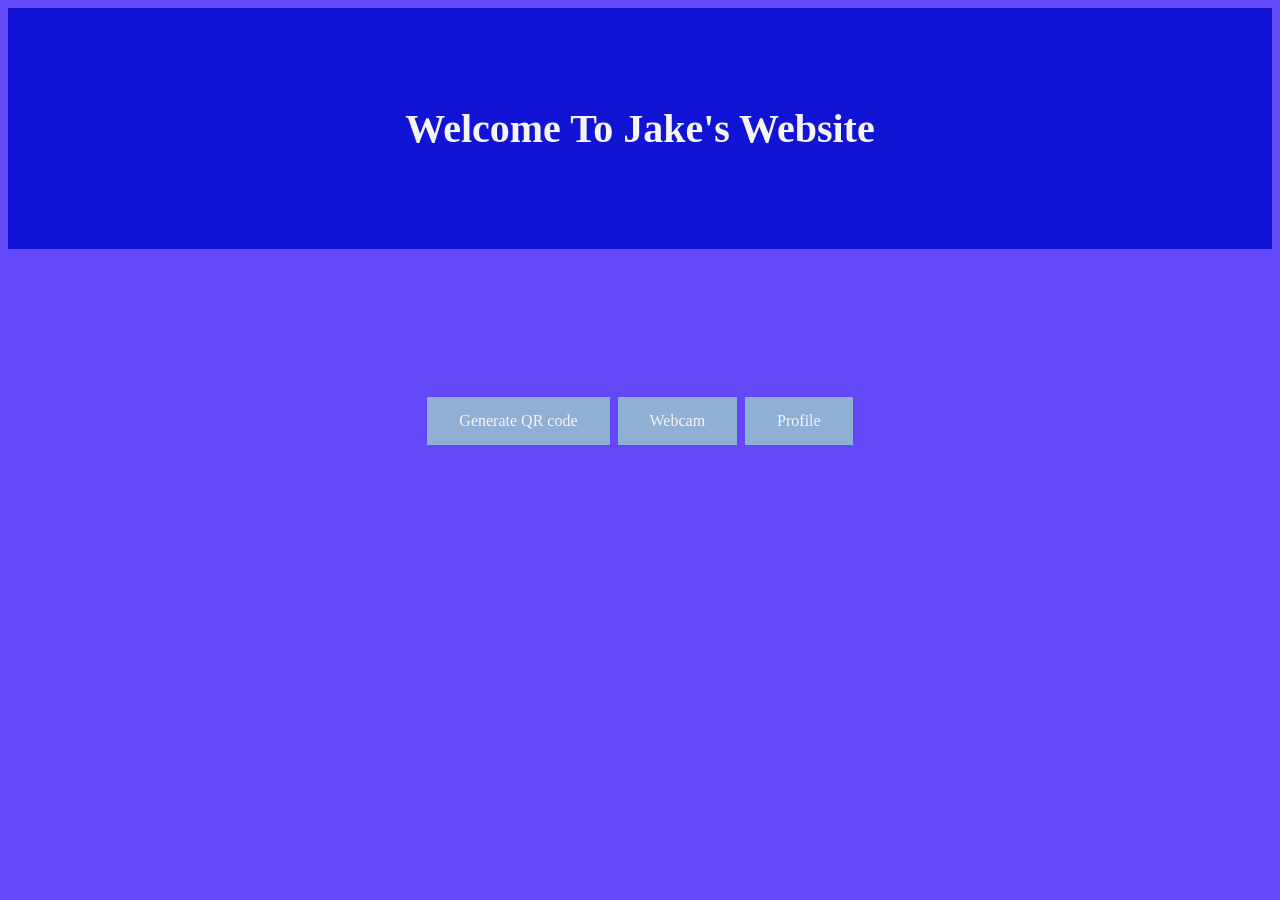
<file: index.html>
<!DOCTYPE html>
<html>
<head>
  <title>Periodical Exam</title>
  <meta charset="UTF-8">
  <meta name="viewport" content="width=device-width, initial-scale=1">
</head>
  <body style="background-color:#6248f7">
    <div class="header">
      <h1>Welcome To Jake's Website</h1>
    </div>
    <br>
    <br>
    <br>
    <br>
    <br>
    <br>
    <br>
    <br>
    <center>
    <div id="btn1">
      <a href="qrcode.html" class="button">Generate QR code</a>
      <a href="webcam.html" class="button">Webcam</a>
      <a href="profile.html" class="button">Profile</a>
    </div>
    </center>
  </body>
<style>
.header {
  padding: 70px;
  text-align: center;
  background: 	#1114d4;
  color: whitesmoke;
}
.header h1 {
  font-size: 40px;
}
.button{
  background-color: 	#8fafd4;
  border: none;
  color: whitesmoke;
  padding: 15px 32px;
  text-align: center;
  text-decoration: none;
  display: inline-block;
  font-size: 16px;
  margin: 4px 2px;
  cursor: pointer;
}
</style>
</html>
</file>
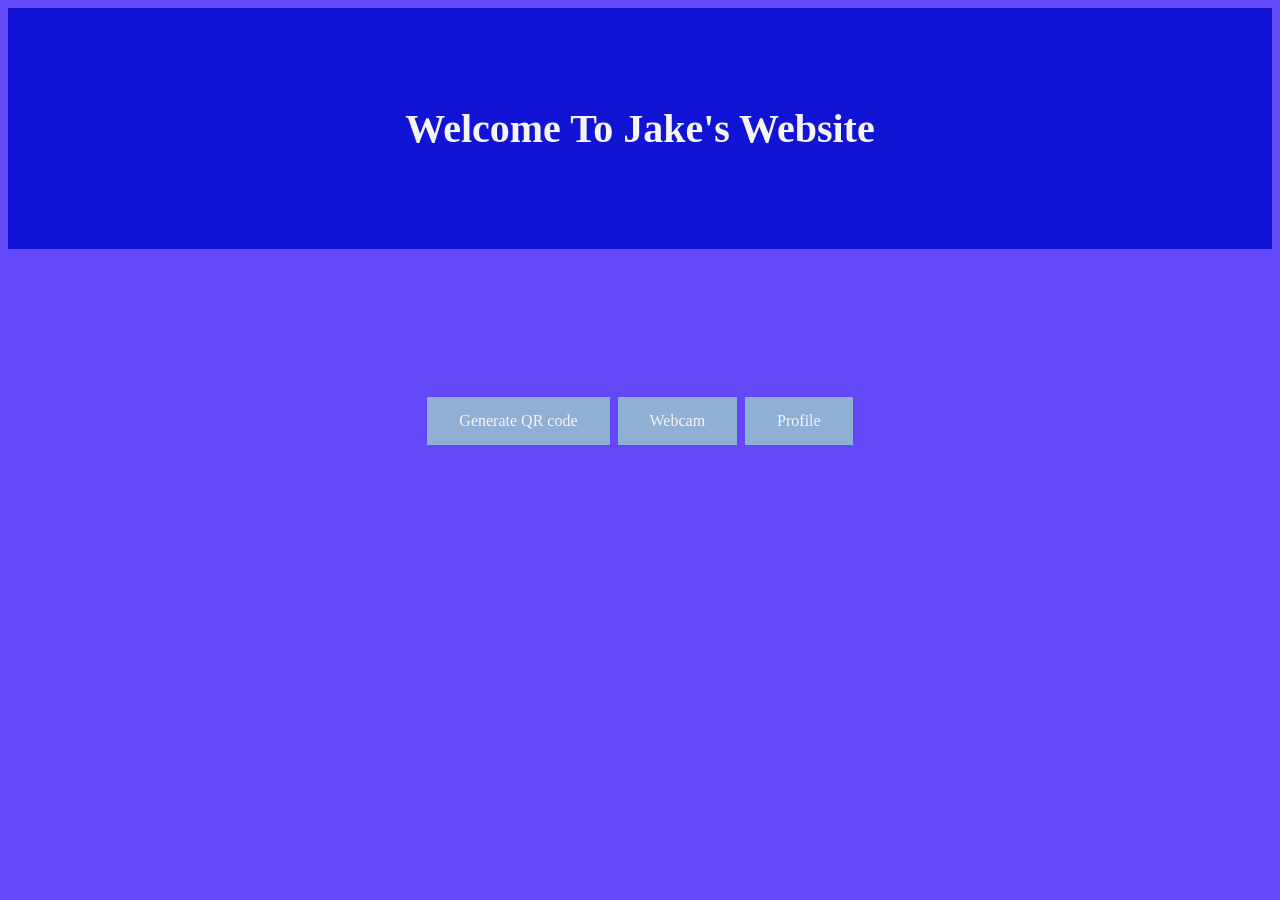
<file: homepage.html>
<!DOCTYPE html>
<html>
<head>
  <title>Periodical Exam</title>
  <meta charset="UTF-8">
  <meta name="viewport" content="width=device-width, initial-scale=1">
</head>
  <body style="background-color:#6248f7">
    <div class="header">
      <h1>Welcome To Jake's Website</h1>
    </div>
    <br>
    <br>
    <br>
    <br>
    <br>
    <br>
    <br>
    <br>
    <center>
    <div id="btn1">
      <a href="QRCode.html" class="button">Generate QR code</a>
      <a href="webcam.html" class="button">Webcam</a>
      <a href="profile.html" class="button">Profile</a>
    </div>
    </center>
  </body>
<style>
.header {
  padding: 70px;
  text-align: center;
  background: 	#1114d4;
  color: whitesmoke;
}
.header h1 {
  font-size: 40px;
}
.button{
  background-color: 	#8fafd4;
  border: none;
  color: whitesmoke;
  padding: 15px 32px;
  text-align: center;
  text-decoration: none;
  display: inline-block;
  font-size: 16px;
  margin: 4px 2px;
  cursor: pointer;
}
</style>
</html>
</file>
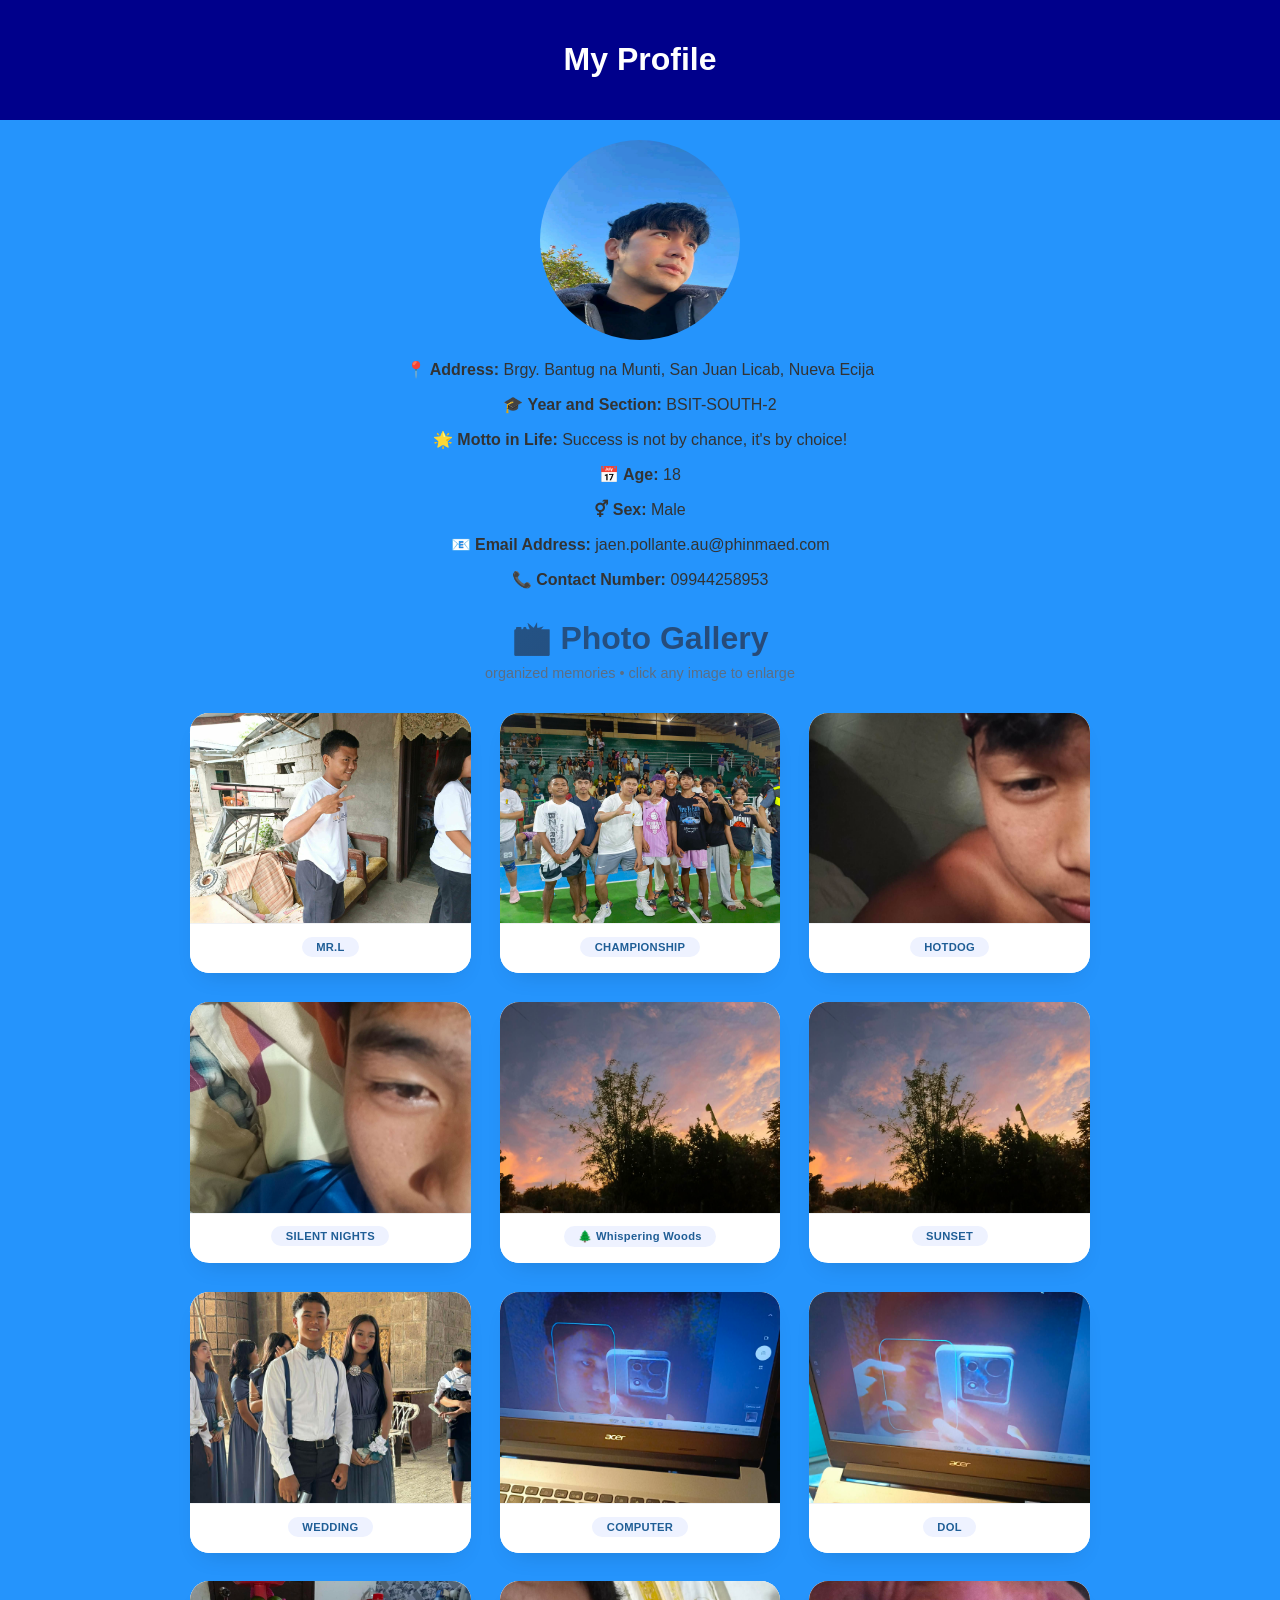
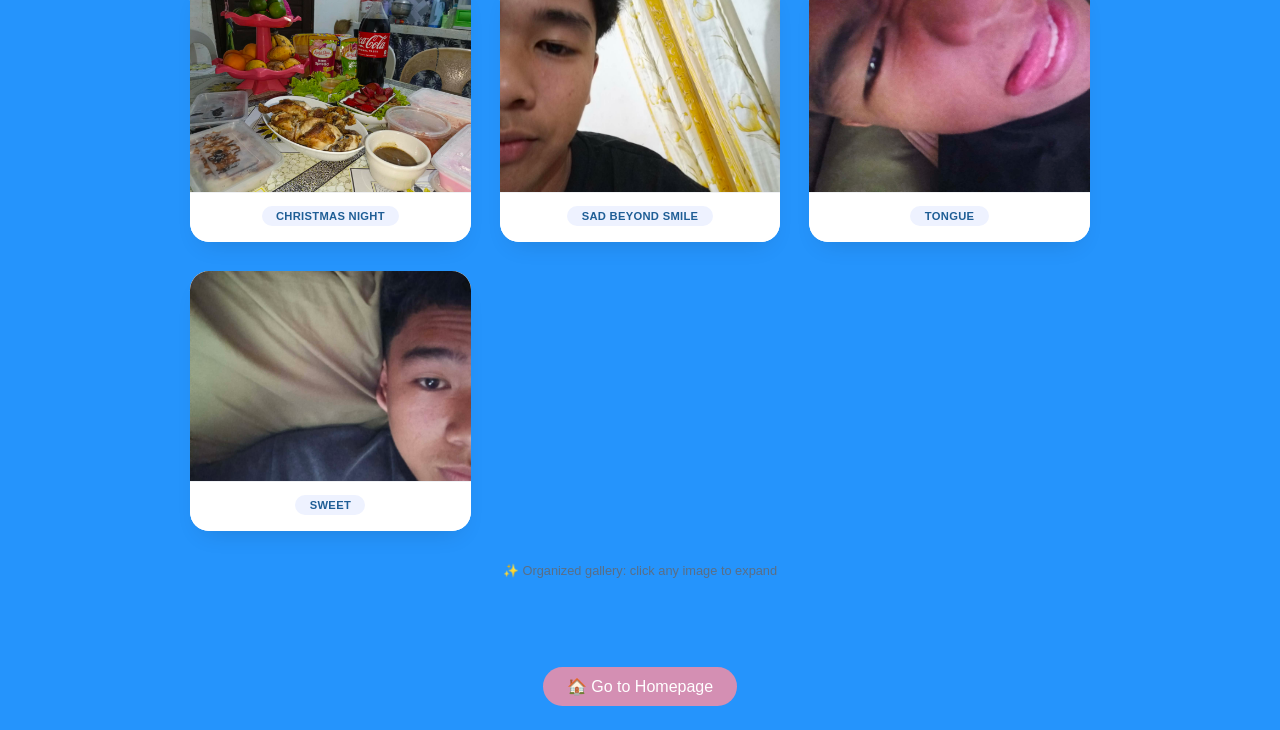
<file: profile.html>
<!DOCTYPE html>
<html lang="en">
<head>
  <meta charset="UTF-8">
  <meta name="viewport" content="width=device-width, initial-scale=1.0, user-scalable=yes">
  <title>My Profile | Gallery Showcase</title>
  <link rel="stylesheet" href="style.css">
  <style>
    /* ===== ADDITIONAL & OVERRIDE STYLES FOR ORGANIZED GALLERY ===== */
    /* Fixing the critical gallery-img width issue from original CSS (width: 300px% was broken) */
    /* Also improving overall gallery organization and responsiveness */

    .gallery {
      display: grid;
      grid-template-columns: repeat(auto-fill, minmax(260px, 1fr));
      gap: 1.8rem;
      margin: 2rem 0;
    }

    /* Complete gallery card redesign for better organization */
    .gallery-item {
      background: white;
      border-radius: 1.2rem;
      overflow: hidden;
      box-shadow: 0 12px 24px -12px rgba(0, 0, 0, 0.15);
      transition: all 0.3s cubic-bezier(0.2, 0, 0, 1);
      cursor: pointer;
      display: flex;
      flex-direction: column;
    }

    .gallery-item:hover {
      transform: translateY(-6px);
      box-shadow: 0 20px 30px -12px rgba(0, 0, 0, 0.25);
    }

    /* Fixed aspect ratio wrapper - solves uneven image sizes */
    .img-wrapper {
      width: 100%;
      padding-top: 75%; /* 4:3 consistent aspect ratio */
      position: relative;
      background: #eef2f7;
      overflow: hidden;
    }

    /* Fix for the CSS error: width: 300px% is removed, replaced with proper sizing */
    .gallery-img {
      position: absolute;
      top: 0;
      left: 0;
      width: 100% !important;
      height: 100% !important;
      object-fit: cover;
      border-radius: 0;
      transition: transform 0.4s ease;
      box-shadow: none;
    }

    .gallery-item:hover .gallery-img {
      transform: scale(1.05);
    }

    /* Caption for each image - adds context & organization */
    .image-caption {
      padding: 0.8rem 0.8rem 1rem;
      background: white;
      text-align: center;
      font-weight: 500;
      color: #1e2a3e;
      font-size: 0.85rem;
      border-top: 1px solid #f0f2f5;
    }

    .image-caption span {
      display: inline-block;
      background: #eef2ff;
      padding: 0.25rem 0.9rem;
      border-radius: 30px;
      font-size: 0.7rem;
      font-weight: 600;
      letter-spacing: 0.3px;
      color: #1f5e96;
    }

    /* Lightbox overlay for better UX */
    .lightbox {
      display: none;
      position: fixed;
      top: 0;
      left: 0;
      width: 100%;
      height: 100%;
      background: rgba(0, 0, 0, 0.92);
      z-index: 1100;
      justify-content: center;
      align-items: center;
      cursor: pointer;
      backdrop-filter: blur(6px);
    }
    .lightbox-img {
      max-width: 85%;
      max-height: 85%;
      border-radius: 1.2rem;
      box-shadow: 0 25px 40px rgba(0,0,0,0.4);
      border: 3px solid rgba(255,255,240,0.2);
    }
    .close-lightbox {
      position: absolute;
      top: 25px;
      right: 35px;
      font-size: 2.5rem;
      color: white;
      font-weight: bold;
      cursor: pointer;
      background: rgba(0,0,0,0.5);
      width: 48px;
      height: 48px;
      display: flex;
      align-items: center;
      justify-content: center;
      border-radius: 50%;
      transition: all 0.2s;
    }
    .close-lightbox:hover {
      background: #c5283e;
      transform: scale(1.05);
    }

    /* Additional polish for gallery heading and profile consistency */
    .gallery-heading {
      text-align: center;
      font-size: 2rem;
      margin-top: 1rem;
      margin-bottom: 0.5rem;
      font-weight: 700;
      background: linear-gradient(135deg, #1f5e96, #2c3e66);
      background-clip: text;
      -webkit-background-clip: text;
      color: transparent;
    }

    .gallery-sub {
      text-align: center;
      color: #5a6e85;
      margin-bottom: 2rem;
      font-size: 0.9rem;
    }

    /* responsive grid for mobile */
    @media (max-width: 640px) {
      .gallery {
        grid-template-columns: repeat(auto-fill, minmax(160px, 1fr));
        gap: 1rem;
      }
      .image-caption span {
        font-size: 0.65rem;
      }
      .gallery-heading {
        font-size: 1.6rem;
      }
    }

    /* keep original button styles but ensure consistency */
    .button {
      background-color: #d48fb3;
      border: none;
      color: #fff;
      padding: 10px 24px;
      text-decoration: none;
      font-size: 1rem;
      cursor: pointer;
      border-radius: 40px;
      transition: all 0.2s ease;
      display: inline-block;
    }
    .button:hover {
      background-color: #b45583;
      transform: scale(1.02);
    }
    .footer {
      text-align: center;
      margin-top: 2rem;
      padding: 1.5rem;
    }
    .details p {
      word-break: break-word;
    }
  </style>
</head>
<body>
  <header class="header">
    <h1>My Profile</h1>
  </header>

  <div class="container">
    <section class="profile-info">
      <!-- Using placeholder image since picture/dp.jpg may not exist; but keeps structure -->
      <img src="picture/dp.jpg" alt="Profile Photo" class="profile-photo" onerror="this.src='https://via.placeholder.com/200x200?text=Photo+Not+Found'; this.onerror=null;">
      <div class="details">
        <p><strong>📍 Address:</strong> Brgy. Bantug na Munti, San Juan Licab, Nueva Ecija</p>
        <p><strong>🎓 Year and Section:</strong> BSIT-SOUTH-2</p>
        <p><strong>🌟 Motto in Life:</strong> Success is not by chance, it's by choice!</p>
        <p><strong>📅 Age:</strong> 18</p>
        <p><strong>⚥ Sex:</strong> Male</p>
        <p><strong>📧 Email Address:</strong> jaen.pollante.au@phinmaed.com</p>
        <p><strong>📞 Contact Number:</strong> 09944258953</p>
      </div>
    </section>

    <!-- REORGANIZED GALLERY SECTION: NO CATEGORIES - Clean organized grid -->
    <h2 class="gallery-heading">📸 Photo Gallery</h2>
    <div class="gallery-sub">organized memories • click any image to enlarge</div>

    <!-- Gallery Grid - Clean grid without category filters -->
    <div class="gallery" id="galleryGrid">
      <!-- Gallery items without data-category attributes -->
      <div class="gallery-item">
        <div class="img-wrapper">
          <img src="picture/1.jpg" class="gallery-img" alt="Mountain view" loading="lazy" onerror="this.src='https://picsum.photos/id/104/400/300?grayscale'; this.onerror=null;">
        </div>
        <div class="image-caption"><span>MR.L</span></div>
      </div>
      <div class="gallery-item">
        <div class="img-wrapper">
          <img src="picture/2.jpg" class="gallery-img" alt="City skyline" loading="lazy" onerror="this.src='https://picsum.photos/id/96/400/300'; this.onerror=null;">
        </div>
        <div class="image-caption"><span>CHAMPIONSHIP</span></div>
      </div>
      <div class="gallery-item">
        <div class="img-wrapper">
          <img src="picture/3.jpg" class="gallery-img" alt="Portrait study" loading="lazy" onerror="this.src='https://picsum.photos/id/64/400/300'; this.onerror=null;">
        </div>
        <div class="image-caption"><span>HOTDOG</span></div>
      </div>
      <div class="gallery-item">
        <div class="img-wrapper">
          <img src="picture/4.jpg" class="gallery-img" alt="Forest trail" loading="lazy" onerror="this.src='https://picsum.photos/id/15/400/300'; this.onerror=null;">
        </div>
        <div class="image-caption"><span>SILENT NIGHTS</span></div>
      </div>
      <div class="gallery-item">
        <div class="img-wrapper">
          <img src="picture/5.jpg" class="gallery-img" alt="Neon street" loading="lazy" onerror="this.src='https://picsum.photos/id/91/400/300'; this.onerror=null;">
        </div>
        <div class="image-caption"><span>🌲 Whispering Woods</span></div>
      </div>
      <div class="gallery-item">
        <div class="img-wrapper">
          <img src="picture/6.jpg" class="gallery-img" alt="Creative portrait" loading="lazy" onerror="this.src='https://picsum.photos/id/169/400/300'; this.onerror=null;">
        </div>
        <div class="image-caption"><span>SUNSET</span></div>
      </div>
      <div class="gallery-item">
        <div class="img-wrapper">
          <img src="picture/7.jpg" class="gallery-img" alt="Abstract art" loading="lazy" onerror="this.src='https://picsum.photos/id/20/400/300'; this.onerror=null;">
        </div>
        <div class="image-caption"><span>WEDDING</span></div>
      </div>
      <div class="gallery-item">
        <div class="img-wrapper">
          <img src="picture/8.jpg" class="gallery-img" alt="Coastal view" loading="lazy" onerror="this.src='https://picsum.photos/id/29/400/300'; this.onerror=null;">
        </div>
        <div class="image-caption"><span>COMPUTER</span></div>
      </div>
      <div class="gallery-item">
        <div class="img-wrapper">
          <img src="picture/9.jpg" class="gallery-img" alt="Street photography" loading="lazy" onerror="this.src='https://picsum.photos/id/106/400/300'; this.onerror=null;">
        </div>
        <div class="image-caption"><span>DOL</span></div>
      </div>
      <div class="gallery-item">
        <div class="img-wrapper">
          <img src="picture/10.jpg" class="gallery-img" alt="Artistic blur" loading="lazy" onerror="this.src='https://picsum.photos/id/119/400/300'; this.onerror=null;">
        </div>
        <div class="image-caption"><span>CHRISTMAS NIGHT</span></div>
      </div>
      <div class="gallery-item">
        <div class="img-wrapper">
          <img src="picture/11.jpg" class="gallery-img" alt="Lifestyle portrait" loading="lazy" onerror="this.src='https://picsum.photos/id/26/400/300'; this.onerror=null;">
        </div>
        <div class="image-caption"><span>SAD BEYOND SMILE</span></div>
      </div>
      <div class="gallery-item">
        <div class="img-wrapper">
          <img src="picture/12.jpg" class="gallery-img" alt="Misty hills" loading="lazy" onerror="this.src='https://picsum.photos/id/95/400/300'; this.onerror=null;">
        </div>
        <div class="image-caption"><span>TONGUE</span></div>
      </div>
      <div class="gallery-item">
        <div class="img-wrapper">
          <img src="picture/13.jpg" class="gallery-img" alt="Architecture detail" loading="lazy" onerror="this.src='https://picsum.photos/id/108/400/300'; this.onerror=null;">
        </div>
        <div class="image-caption"><span>SWEET</span></div>
      </div>
    </div>
    
    <p style="text-align: center; font-size: 0.8rem; color: #5a6e85; margin-top: 0.2rem;">✨ Organized gallery: click any image to expand</p>
  </div>

  <footer class="footer">
    <a href="index.html" class="button">🏠 Go to Homepage</a>
  </footer>

  <!-- Lightbox component for image enlargement -->
  <div id="lightbox" class="lightbox">
    <span class="close-lightbox">&times;</span>
    <img class="lightbox-img" id="lightboxImg" alt="Expanded view">
  </div>

  <script>
    (function() {
      // ---------- GALLERY LOGIC (NO CATEGORIES) ----------
      // 1. Fix all gallery images to avoid original CSS bug (width: 300px%)
      const allImages = document.querySelectorAll('.gallery-img');
      allImages.forEach(img => {
        img.style.width = '100%';
        img.style.height = '100%';
        img.style.objectFit = 'cover';
        img.style.borderRadius = '0';
      });

      // 2. LIGHTBOX SYSTEM
      const lightbox = document.getElementById('lightbox');
      const lightboxImgElem = document.getElementById('lightboxImg');
      const closeBtn = document.querySelector('.close-lightbox');
      
      function openLightbox(imageSrc) {
        if (lightboxImgElem) {
          lightboxImgElem.src = imageSrc;
          lightbox.style.display = 'flex';
        }
      }
      
      function closeLightbox() {
        lightbox.style.display = 'none';
        if (lightboxImgElem) lightboxImgElem.src = '';
      }
      
      if (closeBtn) closeBtn.addEventListener('click', closeLightbox);
      if (lightbox) {
        lightbox.addEventListener('click', (e) => {
          if (e.target === lightbox) closeLightbox();
        });
      }
      
      // Attach click to each gallery item (full card triggers lightbox)
      const galleryItems = document.querySelectorAll('.gallery-item');
      galleryItems.forEach(item => {
        item.addEventListener('click', (e) => {
          const imgInside = item.querySelector('.gallery-img');
          if (imgInside && imgInside.src) {
            openLightbox(imgInside.src);
          }
        });
      });
      
      // 3. Add nice fade animation keyframes dynamically
      const styleSheet = document.createElement('style');
      styleSheet.textContent = `
        @keyframes fadeScale {
          0% { opacity: 0; transform: scale(0.96); }
          100% { opacity: 1; transform: scale(1); }
        }
        .gallery-item {
          animation: fadeScale 0.35s ease backwards;
        }
        /* Additional fix for any weird legacy width */
        .gallery-img {
          width: 100% !important;
          height: 100% !important;
          object-fit: cover !important;
        }
      `;
      document.head.appendChild(styleSheet);
      
      // 4. Fallback for missing images
      const allActualImgs = document.querySelectorAll('.gallery-img');
      allActualImgs.forEach(img => {
        img.addEventListener('error', function() {
          if (!this.dataset.fallbackAttempted) {
            this.dataset.fallbackAttempted = true;
            // Use random beautiful placeholder images
            const placeholders = [
              'https://picsum.photos/id/104/500/400',
              'https://picsum.photos/id/96/500/400', 
              'https://picsum.photos/id/64/500/400',
              'https://picsum.photos/id/15/500/400',
              'https://picsum.photos/id/91/500/400',
              'https://picsum.photos/id/169/500/400',
              'https://picsum.photos/id/29/500/400',
              'https://picsum.photos/id/106/500/400'
            ];
            const randomIndex = Math.floor(Math.random() * placeholders.length);
            this.src = placeholders[randomIndex];
          }
        });
      });
      
      // 5. Ensure profile photo fallback if dp.jpg missing
      const profileImg = document.querySelector('.profile-photo');
      if (profileImg) {
        profileImg.addEventListener('error', function() {
          this.src = 'https://via.placeholder.com/200x200?text=Profile+Photo';
        });
      }
      
      console.log('✅ Gallery reorganized: clean grid, uniform aspect ratio, lightbox integrated (no categories)');
    })();
  </script>
</body>
</html>
</file>
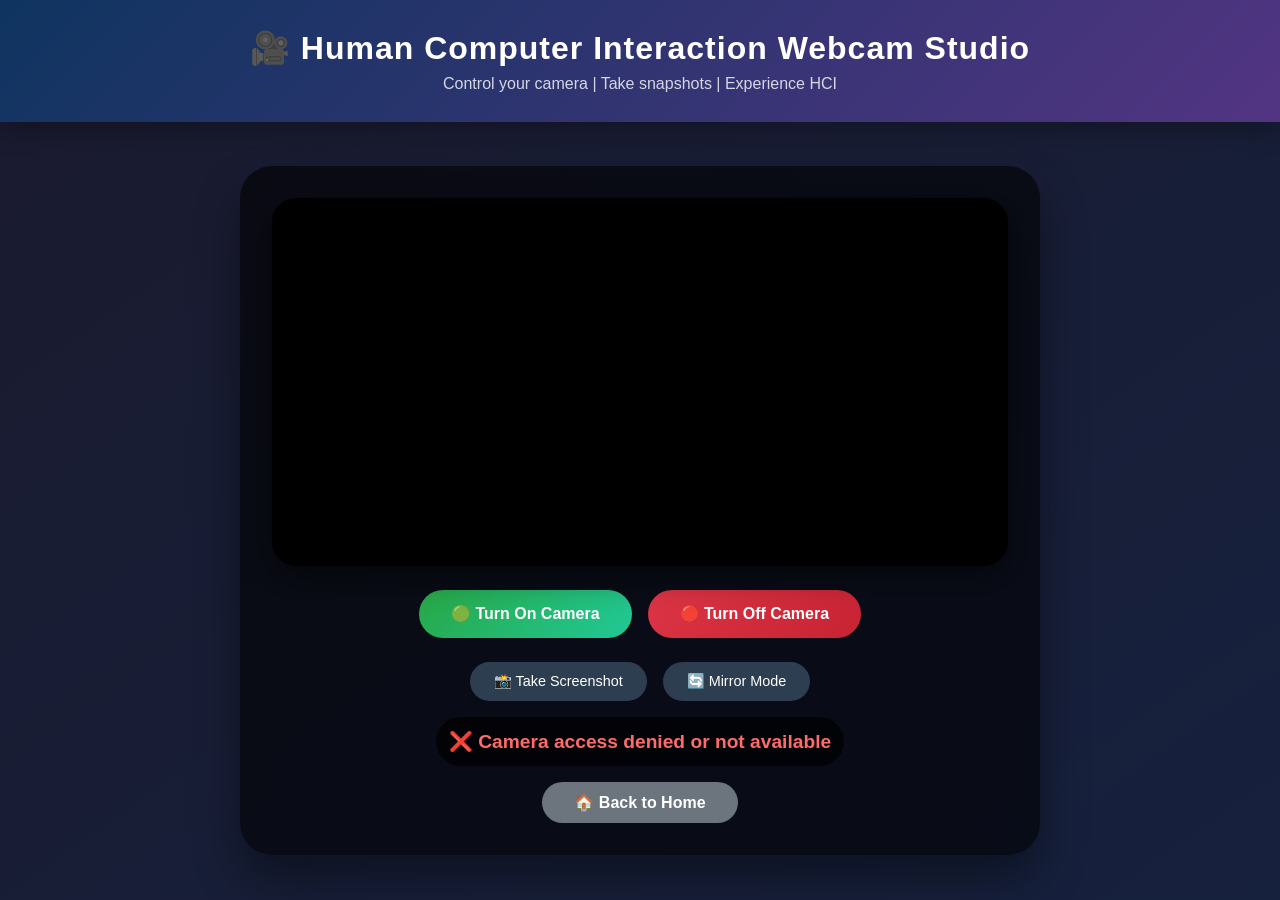
<file: webcam.html>
<!DOCTYPE html>
<html lang="en">
<head>
  <title>Webcam Studio | Human Computer Interaction</title>
  <meta charset="UTF-8">
  <meta name="viewport" content="width=device-width, initial-scale=1, user-scalable=yes">
  <style>
    * {
      margin: 0;
      padding: 0;
      box-sizing: border-box;
    }

    body {
      font-family: 'Segoe UI', 'Poppins', cursive, sans-serif;
      background: linear-gradient(145deg, #1a1a2e, #16213e);
      min-height: 100vh;
      display: flex;
      flex-direction: column;
    }

    /* Header */
    .header {
      background: linear-gradient(135deg, #0f3460, #533483);
      padding: 1.8rem;
      text-align: center;
      box-shadow: 0 8px 25px rgba(0,0,0,0.3);
    }

    .header h2 {
      font-size: 2rem;
      color: white;
      letter-spacing: 1px;
    }

    .header p {
      color: rgba(255,255,255,0.8);
      margin-top: 0.5rem;
    }

    /* Main Container */
    .container {
      flex: 1;
      display: flex;
      justify-content: center;
      align-items: center;
      padding: 2rem;
    }

    .webcam-panel {
      background: rgba(0, 0, 0, 0.6);
      backdrop-filter: blur(10px);
      border-radius: 2rem;
      padding: 2rem;
      box-shadow: 0 25px 45px rgba(0,0,0,0.4);
      max-width: 800px;
      width: 100%;
    }

    /* Video Container */
    .video-container {
      background: #000;
      border-radius: 1.5rem;
      overflow: hidden;
      position: relative;
      box-shadow: 0 10px 30px rgba(0,0,0,0.5);
      margin-bottom: 1.5rem;
    }

    #webcam {
      width: 100%;
      height: auto;
      display: block;
      transform: scaleX(1);
      transition: transform 0.2s;
    }

    /* Controls */
    .controls {
      display: flex;
      gap: 1rem;
      justify-content: center;
      flex-wrap: wrap;
      margin-bottom: 1.5rem;
    }

    .cam-btn {
      background: linear-gradient(135deg, #667eea, #764ba2);
      border: none;
      color: white;
      padding: 0.9rem 2rem;
      font-size: 1rem;
      font-weight: 600;
      border-radius: 3rem;
      cursor: pointer;
      transition: all 0.3s ease;
      display: inline-flex;
      align-items: center;
      gap: 0.6rem;
      font-family: inherit;
    }

    .cam-btn-off {
      background: linear-gradient(135deg, #dc3545, #c82333);
    }

    .cam-btn-on {
      background: linear-gradient(135deg, #28a745, #20c997);
    }

    .cam-btn:hover {
      transform: translateY(-3px);
      filter: brightness(1.05);
      box-shadow: 0 8px 20px rgba(0,0,0,0.3);
    }

    .cam-btn:active {
      transform: translateY(0);
    }

    /* Status Message */
    .status-msg {
      text-align: center;
      margin: 1rem 0;
    }

    #webcamoff {
      font-size: 1.2rem;
      font-weight: 600;
      padding: 0.8rem;
      border-radius: 2rem;
      background: rgba(0,0,0,0.7);
      color: #ffc107;
      display: inline-block;
      width: auto;
    }

    /* Action Buttons (Screenshot & Mirror) */
    .action-controls {
      display: flex;
      gap: 1rem;
      justify-content: center;
      flex-wrap: wrap;
      margin: 1rem 0;
    }

    .action-btn {
      background: #2c3e50;
      border: none;
      color: white;
      padding: 0.7rem 1.5rem;
      border-radius: 2rem;
      cursor: pointer;
      font-size: 0.9rem;
      transition: all 0.2s;
    }

    .action-btn:hover {
      background: #34495e;
      transform: scale(1.02);
    }

    /* Screenshot Preview */
    .screenshot-preview {
      margin-top: 1rem;
      text-align: center;
      display: none;
    }

    .screenshot-preview img {
      max-width: 100%;
      border-radius: 1rem;
      box-shadow: 0 5px 15px rgba(0,0,0,0.3);
      margin-top: 0.5rem;
    }

    /* Home Button */
    .home-link {
      text-align: center;
      margin-top: 1rem;
    }

    .home-btn {
      display: inline-block;
      background: #6c757d;
      color: white;
      text-decoration: none;
      padding: 0.7rem 2rem;
      border-radius: 2rem;
      font-weight: 600;
      transition: all 0.3s;
    }

    .home-btn:hover {
      background: #5a6268;
      transform: translateY(-2px);
    }

    /* Responsive */
    @media (max-width: 640px) {
      .webcam-panel { padding: 1rem; }
      .cam-btn { padding: 0.6rem 1.2rem; font-size: 0.85rem; }
      .header h2 { font-size: 1.4rem; }
    }
  </style>
</head>
<body>
  <div class="header">
    <h2>🎥 Human Computer Interaction Webcam Studio</h2>
    <p>Control your camera | Take snapshots | Experience HCI</p>
  </div>

  <div class="container">
    <div class="webcam-panel">
      <div class="video-container">
        <video id="webcam" width="100%" height="auto" autoplay playsinline muted></video>
      </div>

      <div class="controls">
        <button class="cam-btn cam-btn-on" onclick="turnOn()">
          🟢 Turn On Camera
        </button>
        <button class="cam-btn cam-btn-off" onclick="turnOff()">
          🔴 Turn Off Camera
        </button>
      </div>

      <div class="action-controls">
        <button class="action-btn" onclick="takeScreenshot()">
          📸 Take Screenshot
        </button>
        <button class="action-btn" onclick="toggleMirror()">
          🔄 Mirror Mode
        </button>
      </div>

      <div class="status-msg">
        <h1 id="webcamoff"></h1>
      </div>

      <div class="screenshot-preview" id="screenshotPreview">
        <p style="color:white;">📸 Last captured:</p>
        <img id="screenshotImg" alt="Screenshot preview">
      </div>

      <div class="home-link">
        <a href="index.html" class="home-btn">🏠 Back to Home</a>
      </div>
    </div>
  </div>

  <script>
    let webcamStream = null;
    let isMirrored = false;
    const videoElement = document.getElementById('webcam');

    async function initWebcam() {
      if (navigator.mediaDevices && navigator.mediaDevices.getUserMedia) {
        try {
          const stream = await navigator.mediaDevices.getUserMedia({ 
            video: { 
              width: { ideal: 1280 },
              height: { ideal: 720 },
              facingMode: "user"
            } 
          });
          
          if (webcamStream) {
            turnOff();
          }
          
          webcamStream = stream;
          videoElement.srcObject = stream;
          await videoElement.play();
          
          document.getElementById('webcamoff').innerHTML = '';
          console.log('✅ Webcam initialized successfully');
          
          // Reset mirror effect if needed
          applyMirrorEffect();
          
        } catch (error) {
          console.error('Camera access error:', error);
          document.getElementById('webcamoff').innerHTML = '❌ Camera access denied or not available';
          document.getElementById('webcamoff').style.color = '#ff6b6b';
        }
      } else {
        document.getElementById('webcamoff').innerHTML = '❌ Your browser does not support webcam access';
      }
    }

    function turnOff() {
      if (webcamStream) {
        webcamStream.getTracks().forEach(track => {
          track.stop();
        });
        videoElement.srcObject = null;
        webcamStream = null;
        const msg = "🔴 Camera is OFF";
        document.getElementById('webcamoff').innerHTML = msg;
        document.getElementById('webcamoff').style.color = '#ffc107';
        
        // Hide screenshot preview when cam off? keep but fine
        console.log('Camera turned off');
      } else {
        document.getElementById('webcamoff').innerHTML = '⚠️ No active camera stream';
      }
    }

    async function turnOn() {
      if (!webcamStream) {
        await initWebcam();
      } else {
        document.getElementById('webcamoff').innerHTML = '✅ Camera already active';
        setTimeout(() => {
          if (!webcamStream) document.getElementById('webcamoff').innerHTML = '';
        }, 1500);
      }
    }

    function applyMirrorEffect() {
      if (videoElement) {
        videoElement.style.transform = isMirrored ? 'scaleX(-1)' : 'scaleX(1)';
      }
    }

    function toggleMirror() {
      isMirrored = !isMirrored;
      applyMirrorEffect();
      const msg = isMirrored ? '🪞 Mirror mode ON' : '🪞 Mirror mode OFF';
      const statusDiv = document.getElementById('webcamoff');
      statusDiv.innerHTML = msg;
      statusDiv.style.color = '#80e0d0';
      setTimeout(() => {
        if (webcamStream && document.getElementById('webcamoff').innerHTML === msg) {
          document.getElementById('webcamoff').innerHTML = '';
        }
      }, 1500);
    }

    function takeScreenshot() {
      if (!webcamStream || !videoElement.videoWidth) {
        alert('📷 Please turn on the camera first!');
        return;
      }
      
      const canvas = document.createElement('canvas');
      canvas.width = videoElement.videoWidth;
      canvas.height = videoElement.videoHeight;
      const ctx = canvas.getContext('2d');
      
      // Apply mirror transformation if needed for screenshot
      if (isMirrored) {
        ctx.translate(canvas.width, 0);
        ctx.scale(-1, 1);
      }
      ctx.drawImage(videoElement, 0, 0, canvas.width, canvas.height);
      
      const screenshotData = canvas.toDataURL('image/png');
      const previewImg = document.getElementById('screenshotImg');
      const previewDiv = document.getElementById('screenshotPreview');
      
      previewImg.src = screenshotData;
      previewDiv.style.display = 'block';
      
      // Auto download option (optional)
      const link = document.createElement('a');
      const timestamp = new Date().toISOString().slice(0, 19).replace(/:/g, '-');
      link.download = `webcam_shot_${timestamp}.png`;
      link.href = screenshotData;
      link.click();
      
      // Show success message
      const statusDiv = document.getElementById('webcamoff');
      statusDiv.innerHTML = '📸 Screenshot saved!';
      statusDiv.style.color = '#7cffb2';
      setTimeout(() => {
        if (webcamStream && document.getElementById('webcamoff').innerHTML === '📸 Screenshot saved!') {
          document.getElementById('webcamoff').innerHTML = '';
        }
      }, 2000);
    }

    // Auto start webcam on page load with a slight delay (better UX)
    window.addEventListener('load', () => {
      // Ask for camera permission gracefully
      setTimeout(() => {
        initWebcam();
      }, 500);
    });

    // Clean up on page unload (optional)
    window.addEventListener('beforeunload', () => {
      if (webcamStream) {
        webcamStream.getTracks().forEach(track => track.stop());
      }
    });
  </script>
</body>
</html>
</file>
<file: style.css>
body {
  font-family: 'Segoe UI', Tahoma, Geneva, Verdana, sans-serif;
  margin: 0;
  padding: 0;
  background-color: #2594fc;
  color: #333;
}

.container {
  max-width: 900px;
  margin: 0 auto;
  padding: 20px;
}

.header {
  background-color: darkblue;
  color: #fff;
  text-align: center;
  padding: 20px 0;
}

.profile-photo {
  width: 200px;
  height: 200px;
  border-radius: 50%;
  margin-bottom: 20px;
  display: block;
  margin-left: auto;
  margin-right: auto;
}

.profile-info {
  text-align: center;
}

.details {
  margin-bottom: 30px;
}


.footer {
  text-align: center;
  padding: 20px 0;
}

.button {
  background-color: #d48fb3;
  border: none;
  color: #fff;
  padding: 10px 20px;
  text-decoration: none;
  font-size: 16px;
  cursor: pointer;
  border-radius: 5px;
  transition: background-color 0.3s ease;
}

.button:hover {
  background-color: #b45583;
}

.gallery {
  display: grid;
  grid-template-columns: repeat(auto-fit, minmax(200px, 1fr));
  gap: 20px;
}

.gallery-img {
  width: 100%;
  height: 150px;
  object-fit: cover;  /* This helps images look good */
  border-radius: 10px;
  box-shadow: 0 4px 6px rgba(0, 0, 0, 0.1);
  transition: transform 0.3s ease;
}

.gallery-img:hover {
  transform: scale(1.05);
}

.gallery-heading {
  text-align: center;
  margin-top: 20px;
  margin-bottom: 10px;
}
</file>
